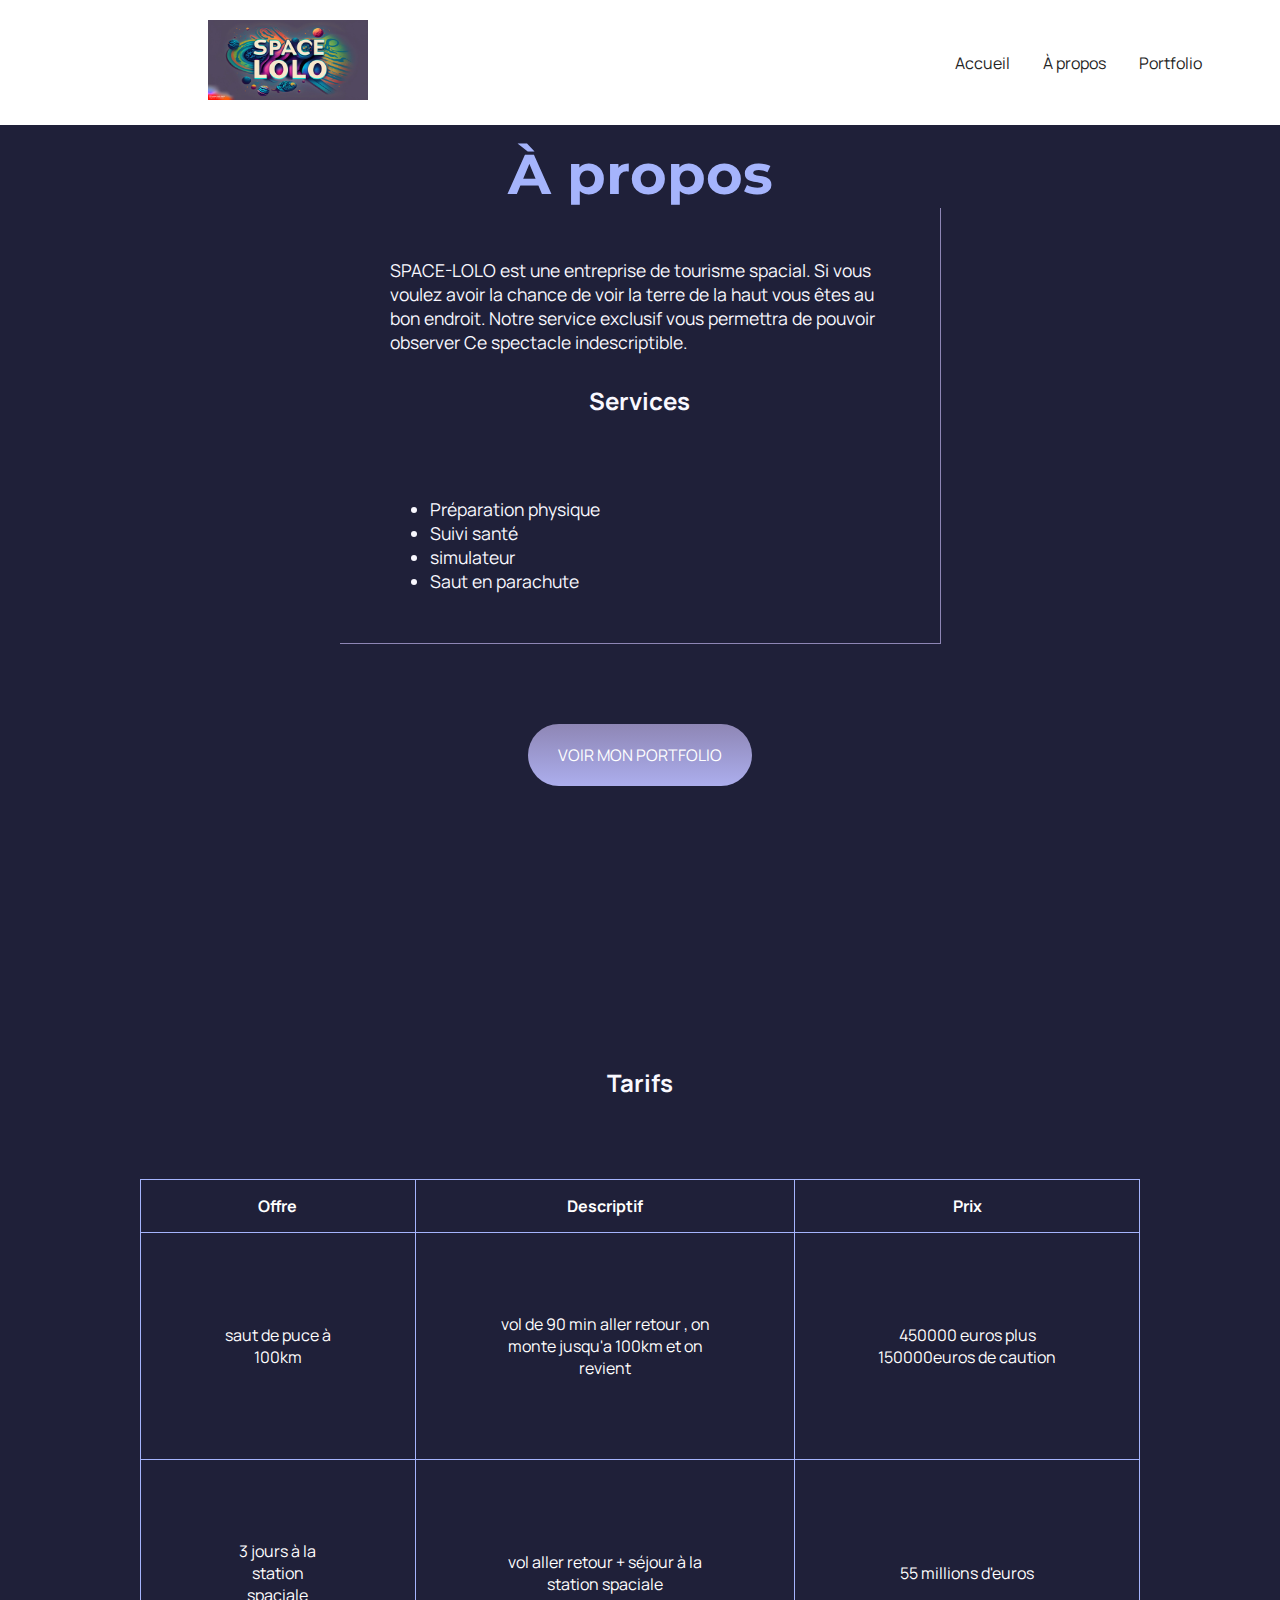
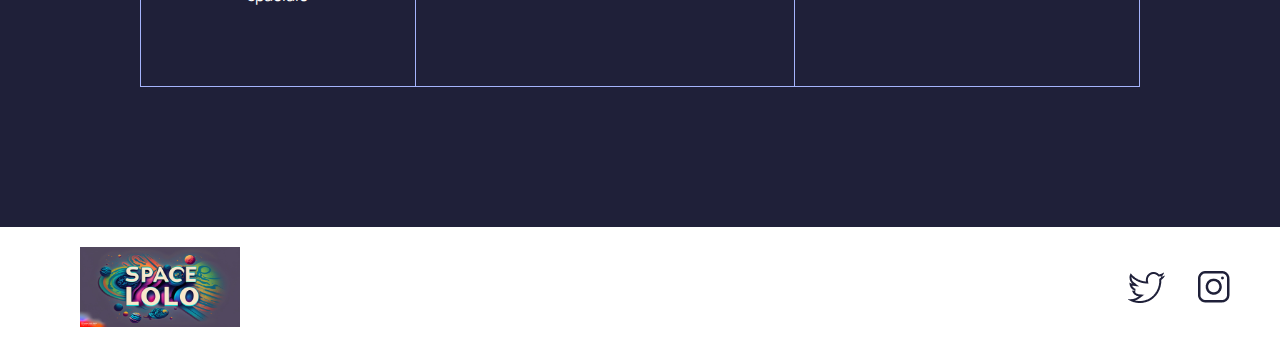
<file: a-propos.html>
<!DOCTYPE html>
<html>

<head>
    <meta charset="utf-8" />
    <title>À propos - SPACE-LOLO</title>
    <link href="style/style.css" rel="stylesheet" />
    <link href="style/a-propos.css" rel="stylesheet" />
    <link rel="preconnect" href="https://fonts.googleapis.com">
    <link rel="preconnect" href="https://fonts.gstatic.com" crossorigin>
    <link href="https://fonts.googleapis.com/css2?family=Manrope&family=Montserrat&display=swap" rel="stylesheet">
</head>

<body>
    <header>
        <nav>
            <a href="index.html" class="lien-icone">
                <img class="monlogo" src="images/SPACE-LOLO_6img.jpg" alt="image space LoLo" />
            </a>
            <div>
                <a href="index.html">Accueil</a>
                <a href="a-propos.html">À propos</a>
                <a href="portfolio.html">Portfolio</a>
            </div>
        </nav>
    </header>
    <main class="a-propos-main">
        <section>
            <h1>À propos</h1>
            <div class="carre-contenu">
                <p>
                    SPACE-LOLO est une entreprise de tourisme spacial.
                    Si vous voulez avoir la chance de voir la terre de la haut vous êtes au bon endroit.
                    Notre service exclusif vous permettra de pouvoir observer Ce spectacle indescriptible.
                </p>
                <h2>Services</h2>
                <ul>
                    <li>Préparation physique</li>
                    <li>Suivi santé</li>
                    <li>simulateur</li>
                    <li>Saut en parachute</li>
                </ul>
            </div>
            <div>
                <a href="portfolio.html" class="cta">VOIR MON PORTFOLIO</a>
            </div>
        </section>
        <section class="section-tarifs">
            <h2>Tarifs</h2>
            <table>
                <thead>
                    <tr>
                        <th>Offre</th>
                        <th>Descriptif</th>
                        <th>Prix</th>
                    </tr>
                </thead>
                <tbody>
                    <tr>
                        <td>saut de puce à 100km</td>
                        <td>vol de 90 min aller retour , on monte jusqu'a 100km et on revient</td>
                        <td>450000 euros plus 150000euros de caution</td>
                    </tr>
                    <tr>
                        <td>3 jours à la station spaciale</td>
                        <td>vol aller retour + séjour à la station spaciale</td>
                        <td>55 millions d'euros</td>
                    </tr>
                </tbody>
            </table>
            </h2>

        </section>
    </main>
    <footer>
        <a href="index.html" class="lien-icone">
            <img class="monlogo" src="images/SPACE-LOLO_6img.jpg" alt="image space LoLo" />
        </a>
        <div>
            <a target="_blank" href="https://twitter.com/" class="lien-icone">
                <img src="images/twitter.png" alt="Logo Twitter" />
            </a>
            <a target="_blank" href="https://www.instagram.com/" class="lien-icone">
                <img src="images/instagram.png" alt="Logo Instagram" />
            </a>
        </div>
    </footer>
</body>

</html>
</file>
<file: style/style.css>
* {
  margin: 0;
}

.fas{
  font-weight: 900;
  font-size: 3em;
  display: inline-block;
    font-style: normal;
    font-variant: normal;
    text-rendering: auto;
    line-height: 1;
    /*commentaire*/
}

.fas:hover{
  animation-duration: 0.55s;
    animation-timing-function: linear;
    animation-delay: 0.5s;
    animation-iteration-count: 10;
    animation-direction: normal;/*determine le cycle de l'animation*/
    animation-fill-mode: none;
    animation-play-state: running;/*définit si une animation est en cours d'exécution ou si elle est en pause*/
    animation-name: rotate-vrille;
}

.fas2:hover{
  animation-duration: 5s;
  animation-timing-function: linear;
  animation-delay: 1s;
  animation-iteration-count: 10;
  animation-direction: normal;
  animation-fill-mode: none; 
  animation-play-state: running;
  animation-name: rapido;
}

@keyframes rotate-vrille{
  from { transform: rotateX(10deg);}
  to   { transform: rotateX(350deg); }
}

@keyframes rapido{
  from { transform: translate(0%)}
  to { transform: translate(150%)}
}

.monlogo{
  width: 10em;
  height: 5em;
  margin-right: 300px;
}



body {
  font-family: 'Manrope', sans-serif;
  font-size: 1em;
  background-color: #1f2039;
}

a{
  color: #242424;
  text-decoration: none;
}

em{
  /*commentaire*/
  color: #a5b4fc;
  font-style: normal;
}

h1{
  font-size: 3.5em;
  color: #a5b4fc;
  font-family: 'Montserrat', sans-serif;
}

h2{
  color: #f9f8ff;
}

p,
li{
  font-size: 1.1em;
  color: #f9f8ff;
}

header{
  position: fixed;
  background-color: white;
  padding: 20px 50px;
  width: 100%;
  z-index: 3;
}

footer{
  background-color: white;
  padding: 20px 50px;
}

.cta{
  display: inline-block;
  background: linear-gradient(#8e86b5, #acaeed);
  color: white;
  border-radius: 50px;
  padding: 20px 30px;
}

a:hover{
  text-decoration: underline;
}

.cta:hover {
  background: linear-gradient(#696484, #8788ba);
  text-decoration: none;
}

.lien-icone {
  margin-left: 30px;
}

.lien-icone:hover {
  animation-duration: 0.55s;
    animation-timing-function: linear;
    animation-delay: 0.5s;
    animation-iteration-count: 10;
    animation-direction: normal;
    animation-fill-mode: none;
    animation-play-state: running;
    animation-name: rotate-logo;
}

@keyframes rotate-logo{
  from { transform: rotateX(0deg)}
  to { transform: rotateX(360deg)}
}


section {
  padding: 140px;
}

footer,
nav {
  display: flex;
  flex-direction: row;
  align-items: center;
  justify-content: space-between;
}

nav{
  justify-content: space-around;
}

nav a {
  margin-left: 30px;
}

@media screen and (max-width: 996px) {
  header nav {
    flex-direction: column;
    align-items: center;
    justify-content: center;
  }

  header nav img {
    margin-bottom: 20px;
  }

  header,
  footer {
    padding: 20px 20px;
  }

  h1 {
    font-size: 2em;
  }

  section {
    padding: 50px 20px 50px 20px;
  }

  nav a {
    margin-left: 10px;
    margin-right: 10px;
  }
}
</file>
<file: style/a-propos.css>
.carre-contenu {
    border-right: 1px solid #8e86b5;
    border-bottom: 1px solid #8e86b5;
    padding: 50px;
    width: 50%;
    margin: auto;
    margin-bottom: 80px;
  }
  
  .carre-contenu h2 {
    margin-top: 30px;
  }
  
  .carre-contenu ul {
    margin-top: 30px;
  }
  
  .carre-contenu + div {
    text-align: center;
  }
  
  .a-propos-main {
    margin: auto;
  }
  
  table {
    color: white;
    text-align: center;
    width: 100%;
    border-collapse: collapse;
  }
  
  td,
  th {
    padding: 15px;
    border: 1px solid #a5b4fc;
  }
  
  td {
    padding: 80px;
  }
  
  h2 {
    margin-bottom: 80px;
  }
  
  h1,
  h2 {
    text-align: center;
  }
  
  @media screen and (max-width: 996px) {
    .section-tarifs {
      display: none;
    }
  }
</file>
